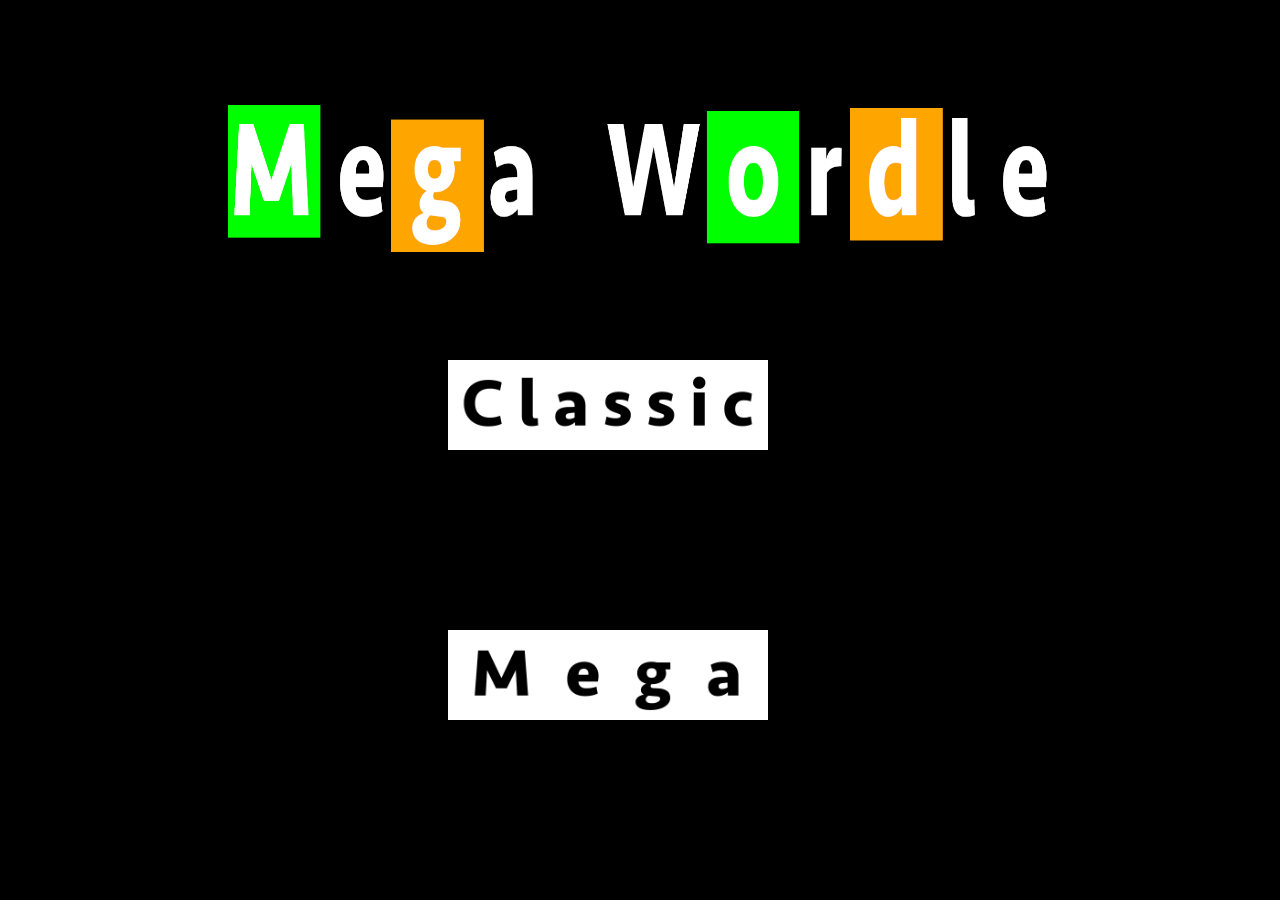
<file: index.html>
<!DOCTYPE html>
<html lang="en">
<head>
    <meta charset="UTF-8">
    <meta http-equiv="X-UA-Compatible" content="IE=edge">
    <meta name="viewport" content="width=device-width, initial-scale=1.0">
    <title>Mega Wordle</title>
    <link rel="stylesheet" href="css/styles.css">
</head>
<body>
    <img src="assets/titlescreen/MegaWordleTitle.png" id="mainTitle"></img>
    <div>
        <img id="classicButton" src="assets/titlescreen/MegaWordleClassicButton.png"></img>
        <img id="megaButton" src="assets/titlescreen/MegaWordleMegaButton.png"></img>
    </div>
    <script src="js/main.js"></script>
</body>
</html>
</file>
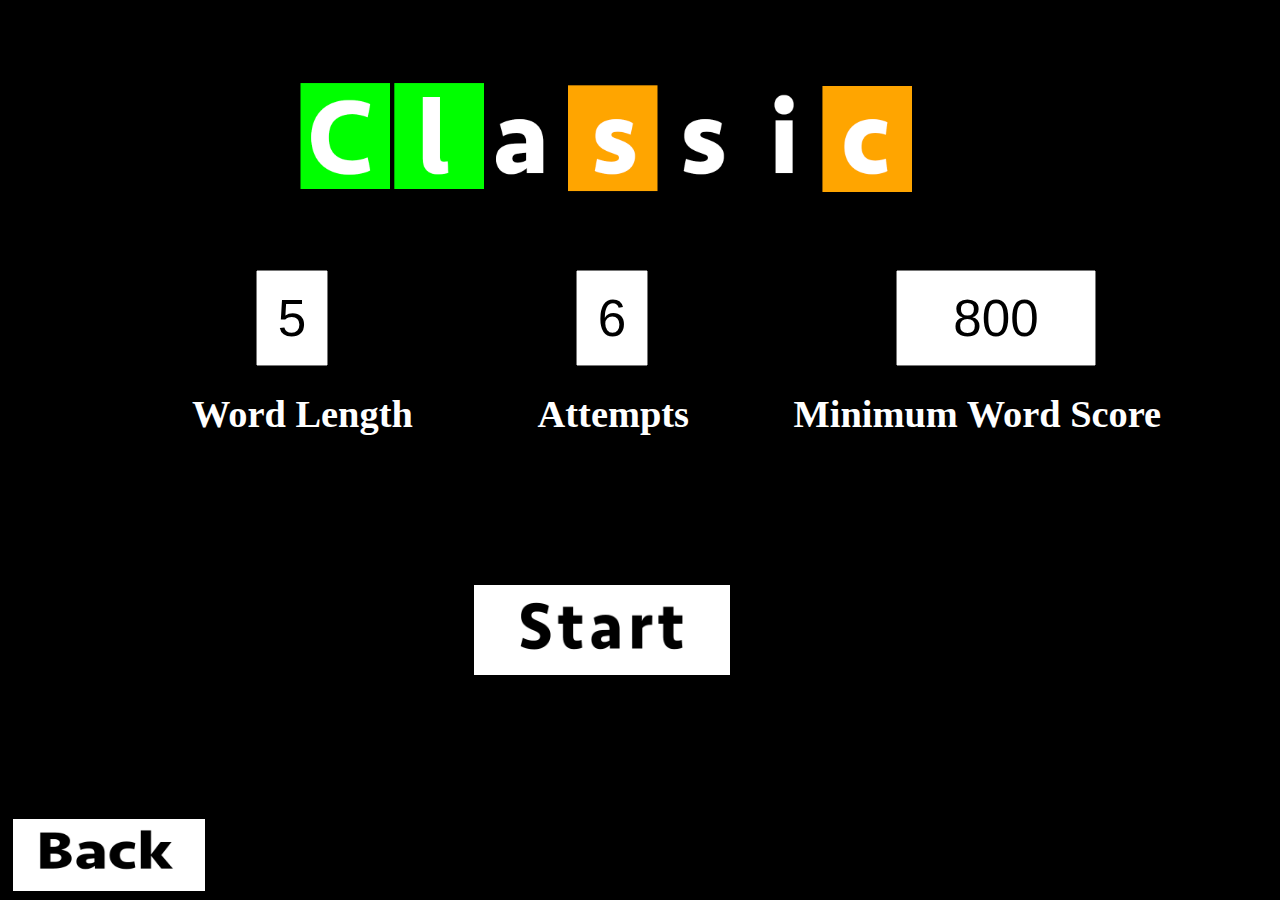
<file: html/classicGame.html>
<!DOCTYPE html>
<html lang="en">
<head>
    <meta charset="UTF-8">
    <meta http-equiv="X-UA-Compatible" content="IE=edge">
    <meta name="viewport" content="width=device-width, initial-scale=1.0">
    <title>Wordle Practice</title>
    <link rel="stylesheet" href="../css/styles.css">
    <link rel="stylesheet" href="../css/wordle.css">
</head>
<img>
    <img src="../assets/settingscreen/MegaWordleClassicLogo.png" id="classicLogo"></img>
    <h4 id="informationLabel" class="text"></h4>
    <div id="wordleBox"></div>
    <div id="keyboard"></div>
    <div id="gameSettings">
        <input type="text" id="rowTextInput">
        <h2 id="rowTextLabel">Word Length</h2>
        <input type="text" id="attemptsTextInput">
        <h2 id="attemptsTextLabel">Attempts</h2>
        <input type="text" id="wordScoreTextInput">
        <h2 id="wordScoreTextLabel">Minimum Word Score</h2>
        <image id="startGameButton" src="../assets/settingscreen/MegaWordleSettingsStartButton.png"></image>
        <image id="settingsBackButton" src="../assets/settingscreen/MegaWordleSettingsBackButton.png"></image>
    </div>
    <image src="../assets/gameplay/MegaWordleRedX.png" hidden="true" id="redX"></image>
    <div id="revealBackgroundContainer" hidden="true">
        <img src="../assets/gameplay/WordleBackground.png" class="revealBackground"></img>
        <h2 id="revealBackgroundShade" class="revealBackground"></h2>
        <h2 id="revealBackgroundShadeWord" class="revealBackground"></h2>
    </div>
    <script>
        //globals vars
        var classic = true;
        var gameSpots = 5;
        var gameAttempts = 6;
        var minimunWordScore = 800;
    </script>
    <script src="../js/classicGame.js"></script>
    
</body>
</html>
</file>
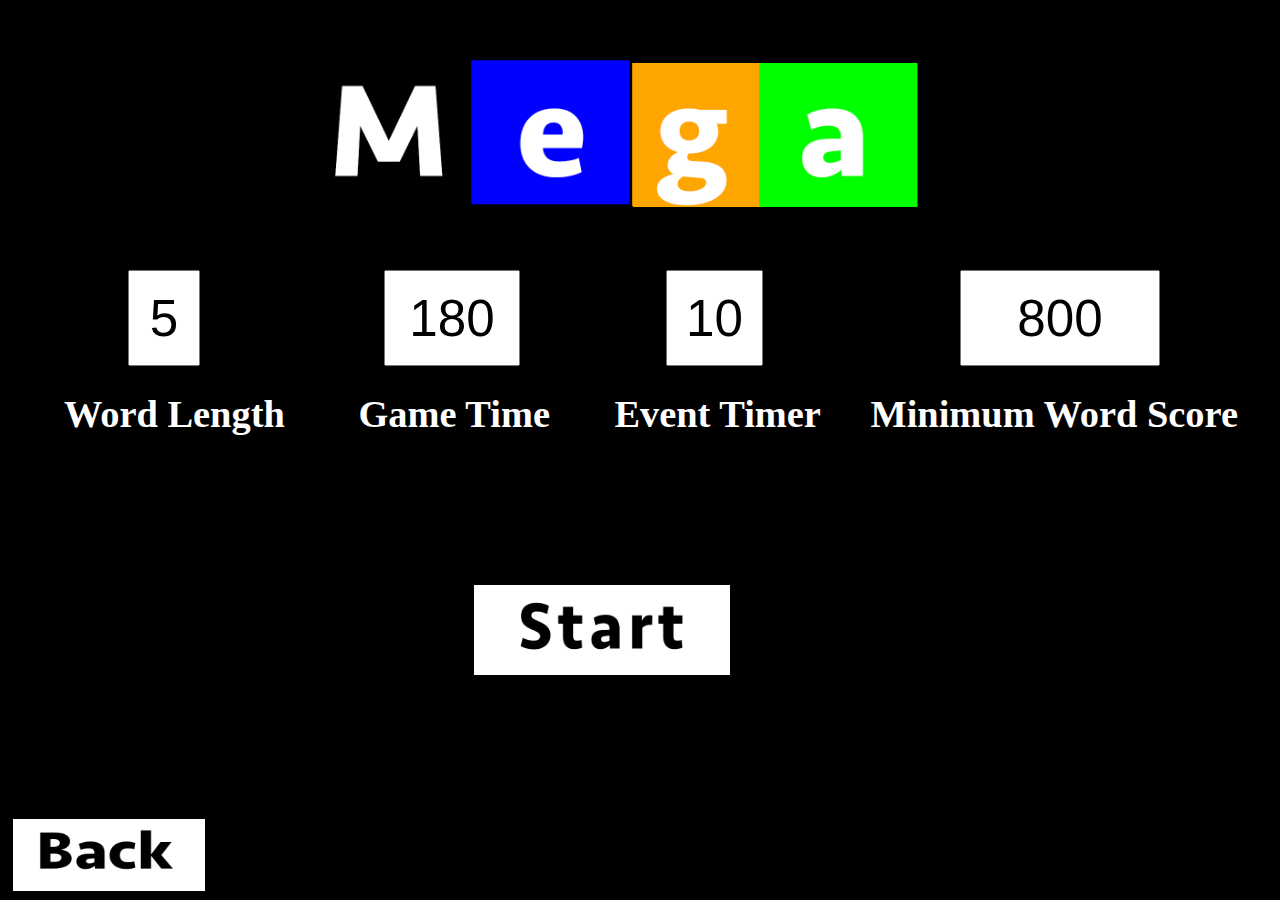
<file: html/megaGame.html>
<!DOCTYPE html>
<html lang="en">
<head>
    <meta charset="UTF-8">
    <meta http-equiv="X-UA-Compatible" content="IE=edge">
    <meta name="viewport" content="width=device-width, initial-scale=1.0">
    <title>Wordle Practice</title>
    <link rel="stylesheet" href="../css/styles.css">
    <link rel="stylesheet" href="../css/wordle.css">
</head>
<body>
    <div id="keyboard"></div>
    <img src="../assets/settingscreen/MegaWordleMegaLogo.png" id="megaLogo"></img>
    <h2 id="currentEventLabel"></h2>
    <h2 id="currentEventTimeLeft"></h2>
    <div id="gameTimerImage" hidden="true">
        <image id="gameTimerClock" src="../assets/gameplay/MegaWordleEventClock.png"></image>
        <image id="gameTimerArrow" src="../assets/gameplay/MegaWordleClockArrow.png"></image>
        <h4 id="gameTimer" class="text" hidden="true">0</h4>
    </div>
    <h4 id="coinCount" class="text" hidden="true">Coins:</h4>
    <div id="wordleBox"></div>
    <div id="gameSettings">
        <input type="text" id="megaRowTextInput">
        <h2 id="megaRowTextLabel">Word Length</h2>
        <input type="text" id="megaGameTime">
        <h2 id="megaGameTimeLabel">Game Time</h2>
        <input type="text" id="megaEventTimer">
        <h2 id="megaEventTimerLabel">Event Timer</h2>
        <input type="text" id="megaMinimumWordScore">
        <h2 id="megaMinimumWordScoreLabel">Minimum Word Score</h2>
        <image id="startGameButton" src="../assets/settingscreen/MegaWordleSettingsStartButton.png"></image>
        <image id="settingsBackButton" src="../assets/settingscreen/MegaWordleSettingsBackButton.png"></image>
    </div>
    <image src="../assets/gameplay/MegaWordleRedX.png" hidden="true" id="redX"></image>
    <image id="eventTimerClock" src="../assets/gameplay/MegaWordleEventClock.png" hidden="true"></image>
    <image id="eventTimerArrow" src="../assets/gameplay/MegaWordleClockArrow.png" hidden="true"></image>
    <script>
        //globals vars
        var classic = false;
        var gameSpots = 5;
        var gameTime = 180;
        var eventTime = 10;
        var minimumWordScore = 800;
    </script>
    <script src="../js/megaGame.js"></script>
    
</body>
</html>
</file>
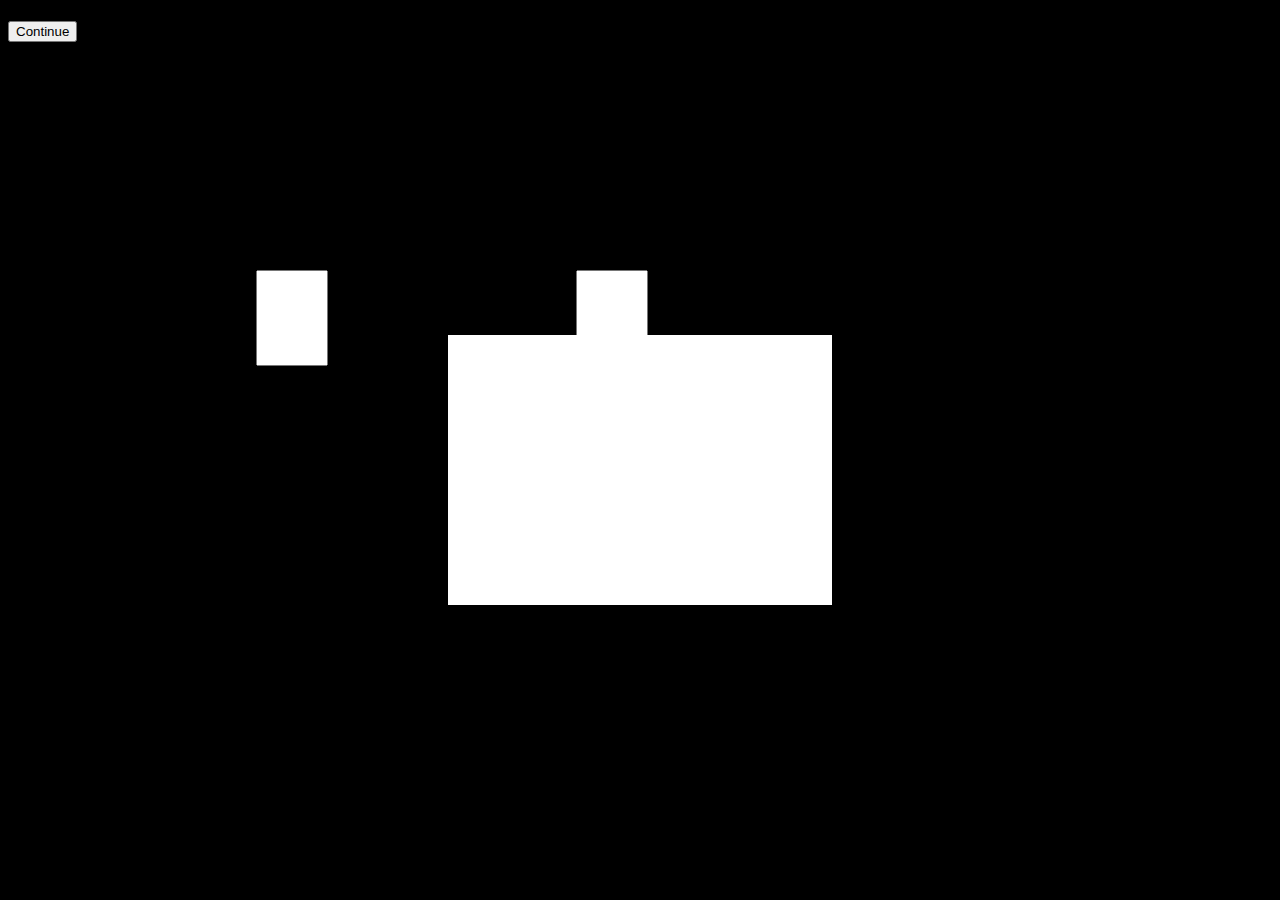
<file: html/singlePlayer.html>
<!DOCTYPE html>
<html lang="en">
<head>
    <meta charset="UTF-8">
    <meta http-equiv="X-UA-Compatible" content="IE=edge">
    <meta name="viewport" content="width=device-width, initial-scale=1.0">
    <title>Wordle Practice</title>
    <link rel="stylesheet" href="../css/styles.css">
    <link rel="stylesheet" href="../css/wordle.css">
</head>
<body>
    <h4 id="informationLabel" class="text"></h4>
    <div id="wordleBox"></div>
    <div id="gameSettings">
        <h2 id="settingBackground"></h2>
        <input type="text" class="settings" id="rowTextInput">
        <input type="text" class="settings" id="attemptsTextInput">
        <button class="settings" id="keepSettingsButton">Continue</button>
    </div>
    <script>
        //globals vars
        var classic = true;
        var gameSpots = 5;
        var gameAttempts = 6;
    </script>
    <script src="../js/singlePlayer.js"></script>
    
</body>
</html>
</file>
<file: css/styles.css>
body {
    background-color: rgb(0, 0, 0);
}

.text {
    color: rgb(255, 255, 255);
}

#mainTitle {
    position: absolute;
    top: 0%;
    left: 15%;
    width: 70%;
    height: 40%;
}

#classicButton {
    position: absolute;
    top: 40%;
    left: 35%;
    width: 25%;
    height: 10%;
}

#megaButton {
    position: absolute;
    top: 70%;
    left: 35%;
    width: 25%;
    height: 10%;
}
</file>
<file: css/wordle.css>
.letterBox {
    position: absolute;
    /*width: 10%;
    height: 10%;*/
    border-color: white;
    color: white;
    font-size: '70px';
    font-family: 'Lucida Sans';
    text-align: center;
    border-width: 1%;
    border-style: solid;
}

.keyboardKey {
    position: absolute;
    color: black;
    font-family: 'Lucida Sans';
    text-align: center;
    background-color: grey;
    font-size: 1.5vw;
}

#redX {
    position: absolute;
}

.revealBackground {
    position: absolute;
    left: 27%;
    top: 25%;
    width: 40%;
    height: 40%;
    z-index: 1;
    font-family: 'Lucida Sans';
}

#revealBackgroundShade {
    /*top: 23%;
    height: 40.5%;
    background-color: black;*/
    color: white;
    text-align: center;
    font-size: 5vw;
    z-index: 2;
}

#revealBackgroundShadeWord {
    position: absolute;
    top: 40%;
    /*height: 40.5%;
    background-color: black;*/
    color: white;
    opacity: 1;
    text-align: center;
    font-size: 8vw;
    z-index: 2;
}


#settingBackground {
    z-index: 1;
    position: absolute;
    left: 35%;
    top: 35%;
    width: 30%;
    height: 30%;
    background-color: white;
    font-family: 'Lucida Sans';

}

#classicLogo {
    position: absolute;
    height: 20%;
    width: 50%;
    top: 5%;
    left: 22%;
}

#megaLogo {
    position: absolute;
    height: 20%;
    width: 50%;
    top: 5%;
    left: 22%;
}

#rowTextInput {
    position: absolute;
    top: 30%;
    left: 20%;
    height: 10%;
    width: 5%;
    text-align: center;
    font-size: 4vw;
}

#rowTextLabel {
    position: absolute;
    top: 40%;
    left: 15%;
    font-size: 3vw;
    color: white;
}

#attemptsTextInput {
    position: absolute;
    top: 30%;
    left: 45%;
    height: 10%;
    width: 5%;
    text-align: center;
    font-size: 4vw;
}

#attemptsTextLabel {
    position: absolute;
    top: 40%;
    left: 42%;
    font-size: 3vw;
    color: white;
}

#wordScoreTextInput {
    position: absolute;
    top: 30%;
    left: 70%;
    height: 10%;
    width: 15%;
    text-align: center;
    font-size: 4vw;
}

#wordScoreTextLabel {
    position: absolute;
    top: 40%;
    left: 62%;
    font-size: 3vw;
    color: white;
}

#startGameButton {
    position: absolute;
    top: 65%;
    left: 37%;
    width: 20%;
    height: 10%;
}

#settingsBackButton {
    position: absolute;
    bottom: 1%;
    left: 1%;
    width: 15%;
    height: 8%;
}

#eventTimer {
    position: absolute;
    top: 20%;
    left: 80%;
}

#coinCount {
    position: absolute;
    top: 10%;
    left: 5%;
}

/*----------------------------------------------------------------*/

#megaRowTextInput {
    position: absolute;
    top: 30%;
    left: 10%;
    height: 10%;
    width: 5%;
    text-align: center;
    font-size: 4vw;
}

#megaRowTextLabel {
    position: absolute;
    top: 40%;
    left: 5%;
    font-size: 3vw;
    color: white;
}


#megaGameTime {
    position: absolute;
    top: 30%;
    left: 30%;
    height: 10%;
    width: 10%;
    text-align: center;
    font-size: 4vw;
}

#megaGameTimeLabel {
    position: absolute;
    top: 40%;
    left: 28%;
    font-size: 3vw;
    color: white;
}


#megaEventTimer {
    position: absolute;
    top: 30%;
    left: 52%;
    height: 10%;
    width: 7%;
    text-align: center;
    font-size: 4vw;
}

#megaEventTimerLabel {
    position: absolute;
    top: 40%;
    left: 48%;
    font-size: 3vw;
    color: white;
}


#megaMinimumWordScore {
    position: absolute;
    top: 30%;
    left: 75%;
    height: 10%;
    width: 15%;
    text-align: center;
    font-size: 4vw;
}

#megaMinimumWordScoreLabel {
    position: absolute;
    top: 40%;
    left: 68%;
    font-size: 3vw;
    color: white;
}

#eventTimerClock {
    position: absolute;
    /*left: 72%;
    top: 15%;*/
    left: 72vw;
    top: 10vw;
    height: 20vw;
    width: 20vw;
}

#eventTimerArrow {
    position: absolute;
    /*left: 74.5%;
    top: 26%;*/
    left: 74.5vw;
    top: 17vw;
    height: 5vw;
    width: 15vw;
    z-index: 1;
    transform: rotate(270deg);
}

#gameTimerImage {
    position: absolute;
    left: 65%;
    top: 0%;
}

#gameTimerClock {
    height: 5vw;
    width: 5vw;
}

#gameTimerArrow {
    position: absolute;
    top: 2vw;
    right: 1vw;
    height: 1vw;
    width: 3vw;
    transform: rotate(270deg);
}

#gameTimer {
    position: absolute;
    top: -3.5vw;
    left: 6.5vw;
    font-size: 3vw;
}

#currentEventLabel {
    position: absolute;
    left: 70%;
    top: 8%;
    font-size: 2vw;
    text-align: center;
    font-family: 'Lucida Sans';
    color: white;
}
#currentEventTimeLeft {
    position: absolute;
    left: 87%;
    top: 8%;
    font-size: 2vw;
    text-align: center;
    font-family: 'Lucida Sans';
    color: white;
}
</file>
